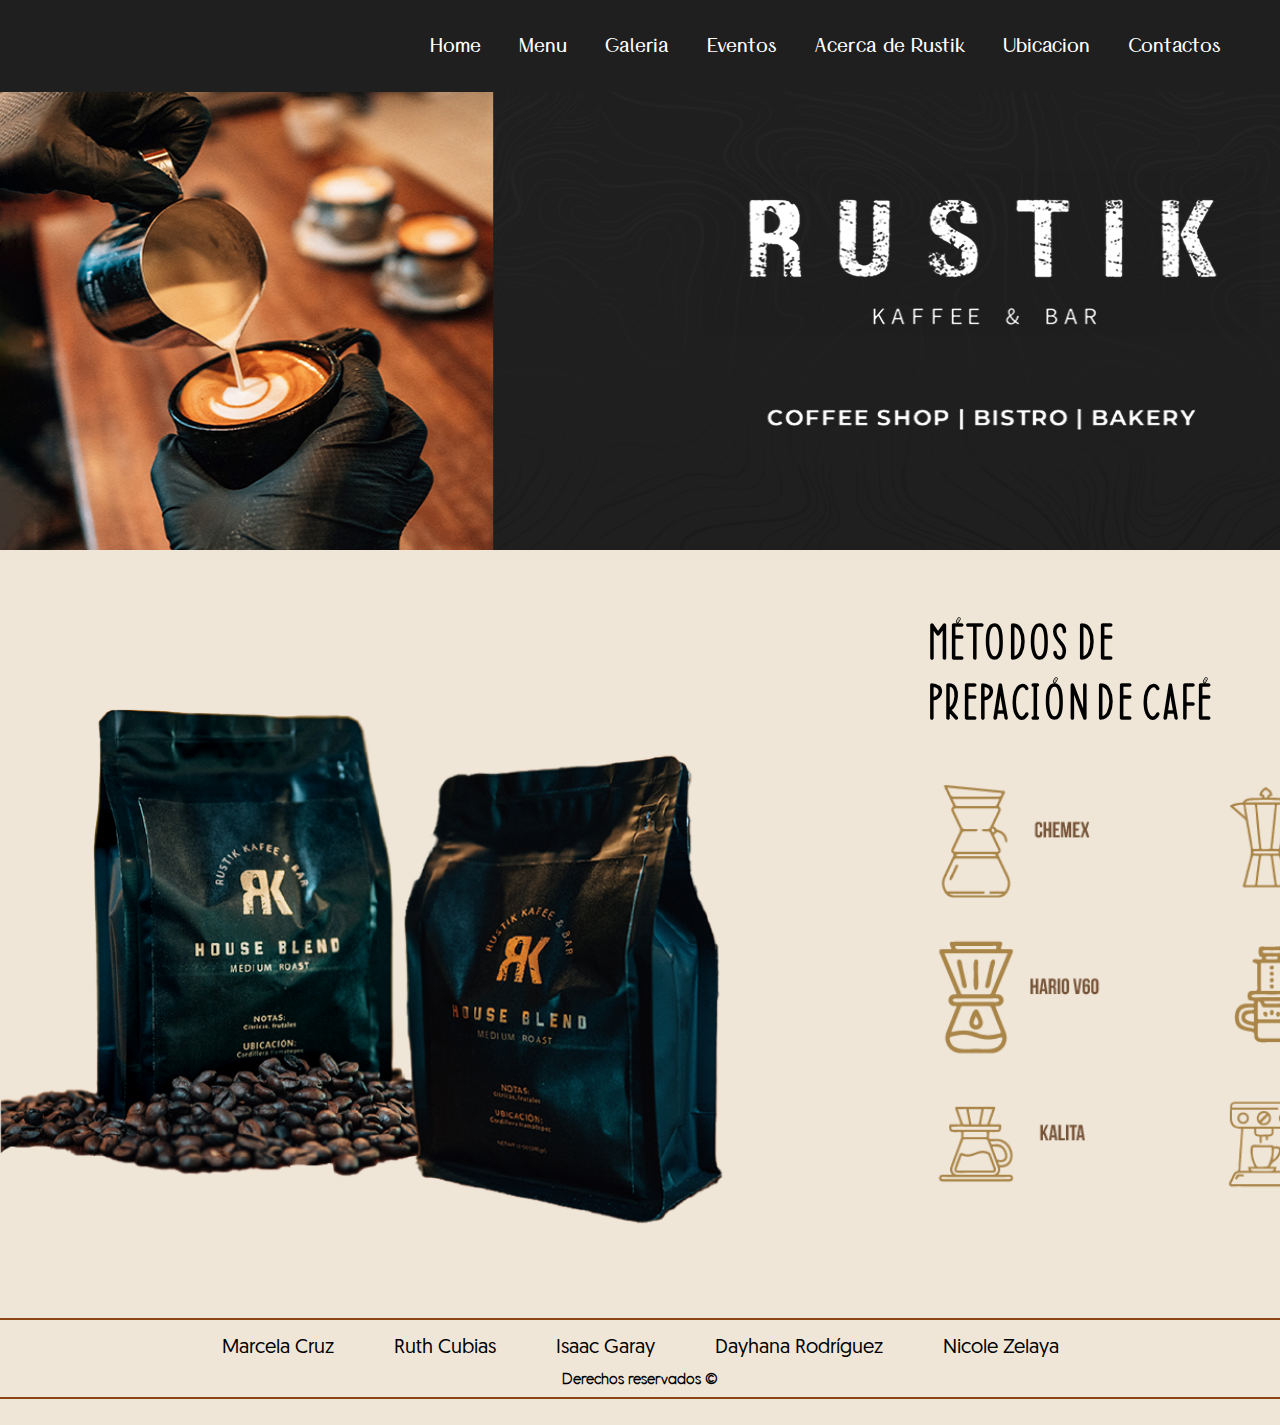
<file: index.html>
<!doctype html>
<html lang="es">
<head>
<meta charset="utf-8">
<title>Página web de Rustik</title>
	<link rel="stylesheet" href="css/style_pag_rustik.css">
	<style>
		body{
			background-color: #efe6d8;
			margin: 0px;
		}
	</style>
</head>

<body>
	<nav>
		<ul>
			<li><a href="#">Home</a></li>
       	 	<li><a href="https://drive.google.com/file/d/1D8HLG0iOjbvBd_3N5E2V-lhPpaTDDrJi/view">Menu</a></li>
       		<li><a href="html/Galeria.html">Galeria</a></li>
        	<li><a href="html/Eventos.html">Eventos</a></li>
        	<li><a href="html/Acerca de.html">Acerca de Rustik</a></li>
			<li><a href="https://www.google.com/maps/place/Rustik+Kaffe+Bar/@13.8024949,-89.1779173,15z/data=!4m16!1m9!3m8!1s0x8f633bdf59bbbbcb:0x11d2911b409efe2c!2sRustik+Kaffe+Bar!8m2!3d13.8024949!4d-89.1779173!9m1!1b1!16s%2Fg%2F11nmjl50kd!3m5!1s0x8f633bdf59bbbbcb:0x11d2911b409efe2c!8m2!3d13.8024949!4d-89.1779173!16s%2Fg%2F11nmjl50kd?hl=es&entry=ttu">Ubicacion</a></li>
        	<li><a href="html/Contactos.html">Contactos</a></li>
		</ul>
	</nav>

<br>
<img class="rustik" src="img/Rustik.jpg" height="500" width="1519">
	
	
<p class="titulo">Métodos de prepación de CAFÉ</p>
		
<div class="cafe">
	<img src="img/Preparacion de cafe.png" height="100%" width="1400">
	
</div>
	
<br>
<br>
<br>
	
<footer>
	<hr color="saddlebrown">
<div class="integrantes">
    <p>Marcela Cruz</p>
	<p>Ruth Cubias</p>
	<p>Isaac Garay</p>
	<p>Dayhana Rodríguez</p>
	<p>Nicole Zelaya</p>
</div>
	<p class="derechos">Derechos reservados &#169;</p>
	
	
	<hr color="saddlebrown">
</footer>
	<br>	

	
</body>
</html>
</file>
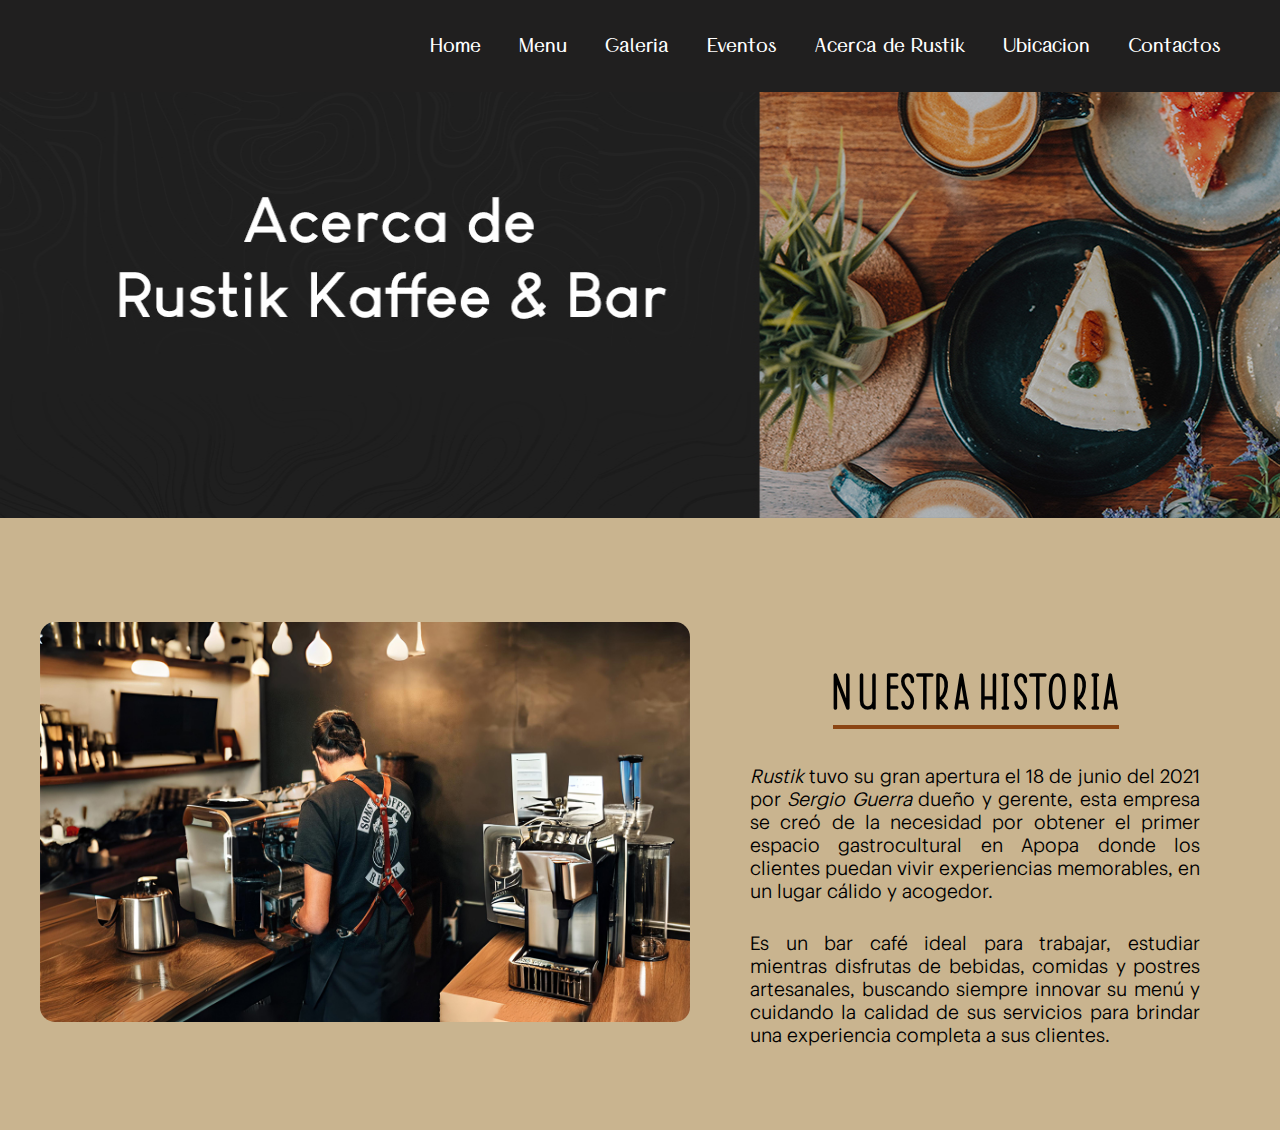
<file: html/Acerca de.html>
<!doctype html>
<html lang="es">
<head>
<meta charset="utf-8">
<title>Acerca de</title>
	<link rel="stylesheet" href="../css/style_acerca de.css">
</head>

<body>
	<nav>
		<ul>
			<li><a href="../index.html">Home</a></li>
       	 	<li><a href="https://drive.google.com/file/d/1D8HLG0iOjbvBd_3N5E2V-lhPpaTDDrJi/view">Menu</a></li>
       		<li><a href="Galeria.html">Galeria</a></li>
        	<li><a href="Eventos.html">Eventos</a></li>
        	<li><a href="#">Acerca de Rustik</a></li>
			<li><a href="https://www.google.com/maps/place/Rustik+Kaffe+Bar/@13.8024949,-89.1779173,15z/data=!4m16!1m9!3m8!1s0x8f633bdf59bbbbcb:0x11d2911b409efe2c!2sRustik+Kaffe+Bar!8m2!3d13.8024949!4d-89.1779173!9m1!1b1!16s%2Fg%2F11nmjl50kd!3m5!1s0x8f633bdf59bbbbcb:0x11d2911b409efe2c!8m2!3d13.8024949!4d-89.1779173!16s%2Fg%2F11nmjl50kd?hl=es&entry=ttu">Ubicacion</a></li>
        	<li><a href="Contactos.html">Contactos</a></li>
		</ul>
	</nav>

<br>
<img src="../img/Acerca de.jpg" height="500" width="1519">

	<br>
<div class="imagen">
	<img style="border-radius: 15px" src="../img/Bartender.jpg" height="400" width="650">
	
<div class="columna">
	<h2>Nuestra Historia</h2>
	<p><i>Rustik</i> tuvo su gran apertura el 18 de junio del 2021 por <i>Sergio Guerra</i> dueño y gerente, esta empresa se creó de la necesidad por obtener el primer espacio gastrocultural en Apopa donde los clientes puedan vivir experiencias memorables, en un lugar cálido y acogedor.</p>
	
	<p>Es un bar café ideal para trabajar, estudiar mientras disfrutas de bebidas, comidas y postres artesanales, buscando siempre innovar su menú y cuidando la calidad de sus servicios para brindar una experiencia completa a sus clientes.</p>
</div>
</div>
	<br>
	<br>
	<br>	
	

</body>
</html>
</file>
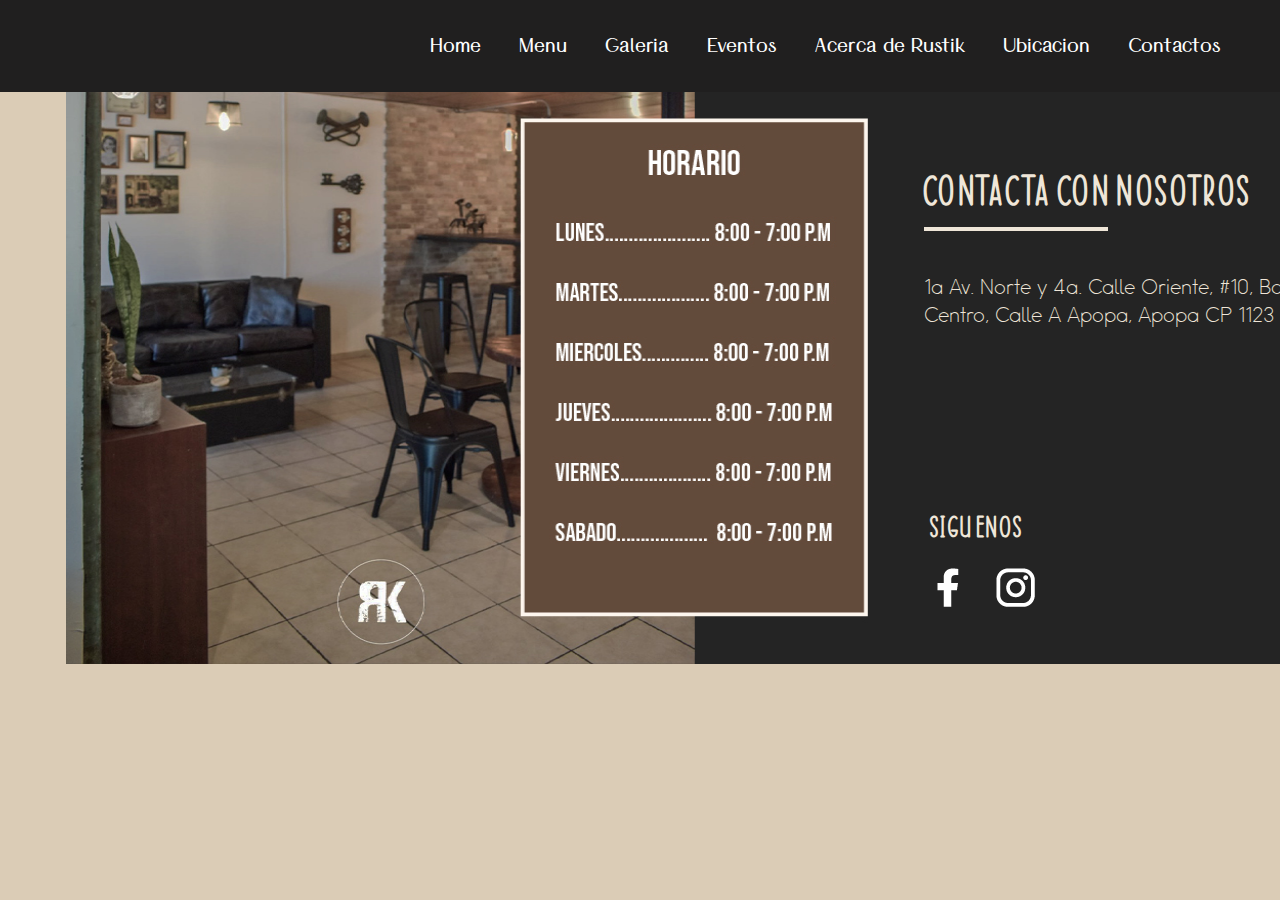
<file: html/Contactos.html>
<!doctype html>
<html lang="es">
<head>
<meta charset="utf-8">
<title>Contactos</title>
	<link rel="stylesheet" href="../css/style_contactos.css">
	<style>
		body{
			background-color: #dbccb6;
			margin: 0px;
		}
	</style>
</head>

<body>
	<nav>
		<ul>
			<li><a href="../index.html">Home</a></li>
       	 	<li><a href="https://drive.google.com/file/d/1D8HLG0iOjbvBd_3N5E2V-lhPpaTDDrJi/view">Menu</a></li>
       		<li><a href="Galeria.html">Galeria</a></li>
        	<li><a href="Eventos.html">Eventos</a></li>
        	<li><a href="Acerca de.html">Acerca de Rustik</a></li>
			<li><a href="https://www.google.com/maps/place/Rustik+Kaffe+Bar/@13.8024949,-89.1779173,15z/data=!4m16!1m9!3m8!1s0x8f633bdf59bbbbcb:0x11d2911b409efe2c!2sRustik+Kaffe+Bar!8m2!3d13.8024949!4d-89.1779173!9m1!1b1!16s%2Fg%2F11nmjl50kd!3m5!1s0x8f633bdf59bbbbcb:0x11d2911b409efe2c!8m2!3d13.8024949!4d-89.1779173!16s%2Fg%2F11nmjl50kd?hl=es&entry=ttu">Ubicacion</a></li>
        	<li><a href="#">Contactos</a></li>
		</ul>
	</nav>
	
<p class="contactanos">CONTACTA CON NOSOTROS</p>
<p class="direccion">1a Av. Norte y 4a. Calle Oriente, #10, Bo. El Centro, Calle A Apopa, Apopa CP 1123</p>
<p class="redes">SIGUENOS</p>
	
<a href="https://www.facebook.com/p/Rustik-Kaffee-Bar-100068024423405/"><img class="facebook" src="../img/Facebook.png" height="39" width="22"></a>
<a href="https://www.instagram.com/rustik.kaffee/"><img class="instagram" src="../img/Instagram.png" height="39" width="39"></a>

<img class="contactos" src="../img/Contactos.jpg" height="600" width="1536">
	
	

</body>
</html>
</file>
<file: css/style_pag_rustik.css>
body{
	background-color: #c9b48f;
	margin: 0px;
}
@font-face{
	font-family: HV Simplicite;
	src: url("../tipografias/HV Simplicite Bold.otf");
}
@font-face{
	font-family: Lemon Melon;
	src: url("../tipografias/LemonMelon.ttf");
}
@font-face{
	font-family: Geomanist;
	src: url("../tipografias/Geomanist.otf");
}
@font-face{
	font-family: Omega Sans;
	src: url("../tipografias/OmegaSansRegular.ttf");
}
@font-face{
	font-family: Sprint Sans;
	src: url("../tipografias/SprintSansRegular.otf");
}
nav{
	width: 100%;
	position: fixed;
	background-color: #201f1f;
	padding: 08px 0px;
	font-family: HV Simplicite;
}
ul{
	text-align: right;
	padding-right: 30px;
}
nav ul li{
	display: inline-block;
	padding: 10px 0px;
}
a{
	font-size: 20px;
	text-decoration: none;
	color: white;
	font-weight: bold;
	padding-right: 30px;
	margin-left: 3px;
}
a:hover{
	color: yellow;
}
.titulo{
	font-family: Lemon Melon;
	font-size: 50px;
	font-weight: bold;
	justify-content: right;
	margin-top: 1.2em;
	margin-left: 18.6em;
	color: black;
}
.cafe{
	margin-top: -6em;
}
.integrantes{
	display: flex;
	justify-content: center;
}
.integrantes p{
	margin: 30px;
	font-family: Geomanist;
	font-size: 20px ;
	margin-top: 10px;
}
.derechos{
	text-align: center;
	margin-top: -20px;
	font-family: Omega Sans;
	font-weight: bold;
	font-size: 16px;
	margin-bottom: 5px;
}
.rustik{
	margin-top: 2em;
}
</file>
<file: css/style_acerca de.css>
body{
	background-color: #c9b48f;
	margin: 0px;
}
@font-face{
	font-family: HV Simplicite;
	src: url("../tipografias/HV Simplicite Bold.otf");
}
@font-face{
	font-family: Lemon Melon;
	src: url("../tipografias/LemonMelon.ttf");
}
@font-face{
	font-family: Geomanist;
	src: url("../tipografias/Geomanist.otf");
}
@font-face{
	font-family: Omega Sans;
	src: url("../tipografias/OmegaSansRegular.ttf");
}
@font-face{
	font-family: Sprint Sans;
	src: url("../tipografias/SprintSansRegular.otf");
}
nav{
	width: 100%;
	position: fixed;
	background-color: #201f1f;
	padding: 08px 0px;
	font-family: HV Simplicite;
}
ul{
	text-align: right;
	padding-right: 30px;
}
nav ul li{
	display: inline-block;
	padding: 10px 0px;
}
a{
	font-size: 20px;
	text-decoration: none;
	color: white;
	font-weight: bold;
	padding-right: 30px;
	margin-left: 3px;
}
a:hover{
	color: yellow;
}
h2{
	font-family: Lemon Melon;
	font-size: 50px;
	color: black;
	text-align: center;
}
h2::before{
	content:"";
	position: absolute;
	width: 286px;
	height: 4px;
	background-color: saddlebrown;
	top: 14.5em;
}
div.imagen{
	display: flex;
	margin-left: 40px; 
	margin-top: 100px;
}
.columna{
	font-family: Sprint Sans;
	font-size: 19px;
	margin-right: 80px;
	padding-left: 60px;
	text-align: justify;
	width: 700px;
}
p{
	padding-bottom: 10px;
}
</file>
<file: css/style_contactos.css>
body{
	background-color: #c9b48f;
	margin: 0px;
}
@font-face{
	font-family: HV Simplicite;
	src: url("../tipografias/HV Simplicite Bold.otf");
}
@font-face{
	font-family: Lemon Melon;
	src: url("../tipografias/LemonMelon.ttf");
}
@font-face{
	font-family: Geomanist;
	src: url("../tipografias/Geomanist.otf");
}
@font-face{
	font-family: Omega Sans;
	src: url("../tipografias/OmegaSansRegular.ttf");
}
@font-face{
	font-family: Sprint Sans;
	src: url("../tipografias/SprintSansRegular.otf");
}
nav{
	width: 100%;
	position: fixed;
	background-color: #201f1f;
	padding: 08px 0px;
	font-family: HV Simplicite;
}
ul{
	text-align: right;
	padding-right: 30px;
}
nav ul li{
	display: inline-block;
	padding: 10px 0px;
}
a{
	font-size: 20px;
	text-decoration: none;
	color: white;
	font-weight: bold;
	padding-right: 30px;
	margin-left: 3px;
}
a:hover{
	color: yellow;
}
.contactanos{
	position: absolute;
	font-family: Lemon Melon;
	font-size: 42px;
	color: #efe6d8;
	font-weight: bold;
	margin-top: 4em;
	margin-left: 22em;
}
.contactanos::before{
	content:"";
	position: absolute;
	width: 184px;
	height: 4px;
	background-color: #efe6d8;
	top: 1.4em;
}
.direccion{
	position: absolute;
	font-family: Omega Sans;
	font-size: 22px;
	color: #efe6d8;
	margin-top: 12.4em;
	margin-left: 42em;
	width: 20em;
}
.redes{
	position: absolute;
	font-family: Lemon Melon;
	font-size: 30px;
	color: #efe6d8;
	font-weight: bold;
	margin-top: 17em;
	margin-left: 31em;
}
.facebook{
	position: absolute;
	margin-top: 28.4em;
	margin-left: 46.7em;
}
.instagram{
	position: absolute;
	margin-top: 28.4em;
	margin-left: 48em;
}
.contactos{
	margin-top: 4em;
}
</file>
